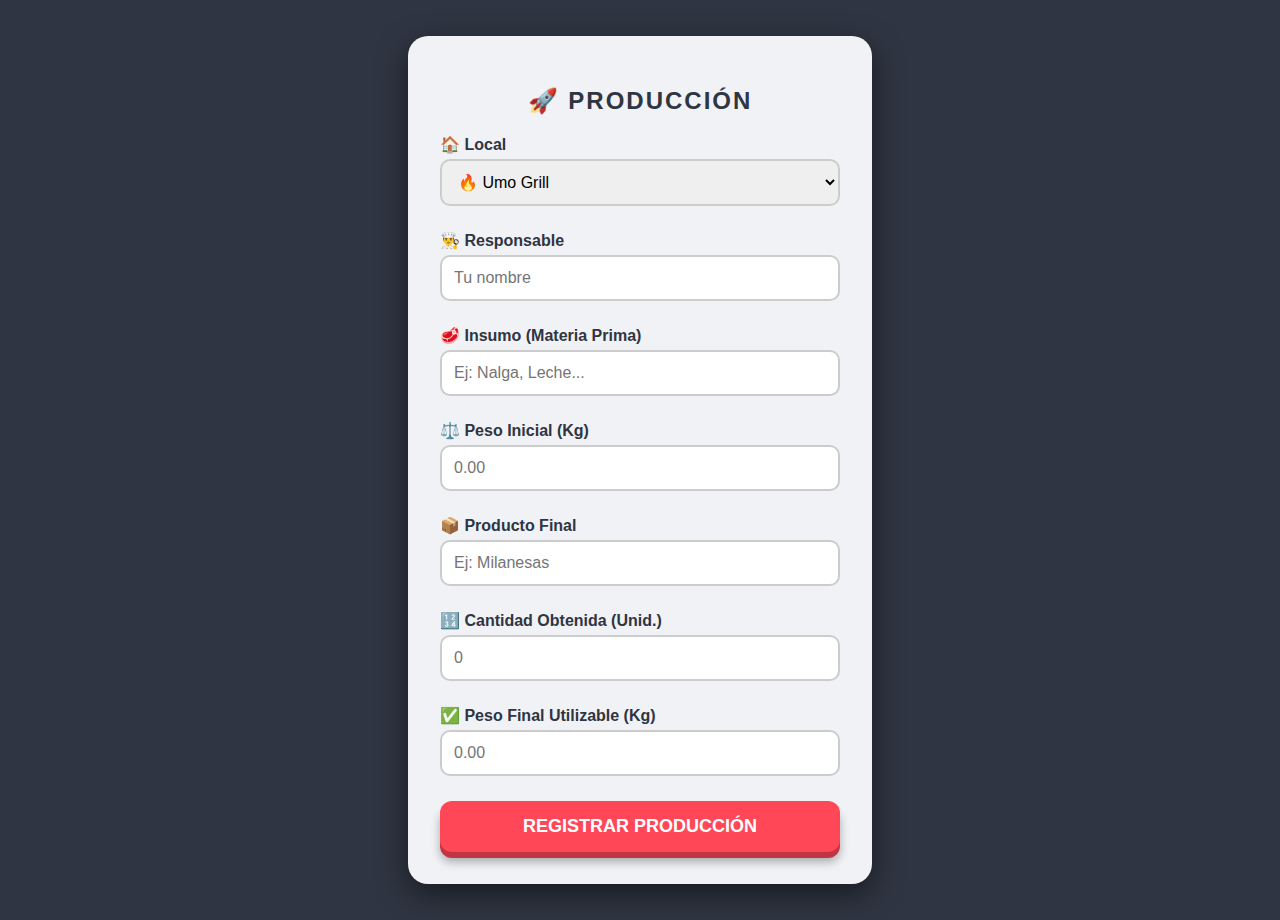
<file: index.html>
<!DOCTYPE html>
<html lang="es">
<head>
    <meta charset="UTF-8">
    <meta name="viewport" content="width=device-width, initial-scale=1.0">
    <title>Control de Producción - Grupo Gastronómico</title>
    <style>
        :root {
            --primary: #FF4757;
            --dark: #2F3542;
            --light: #F1F2F6;
        }
        
        body {
            font-family: 'Segoe UI', sans-serif;
            background: var(--dark);
            color: white;
            display: flex;
            justify-content: center;
            align-items: center;
            min-height: 100vh;
            margin: 0;
            padding: 10px;
        }
        
        .container {
            background: var(--light);
            padding: 2rem;
            border-radius: 20px;
            width: 90%;
            max-width: 400px;
            color: var(--dark);
            box-shadow: 0 10px 30px rgba(0,0,0,0.5);
        }
        
        h2 {
            text-align: center;
            margin-bottom: 20px;
            text-transform: uppercase;
            letter-spacing: 2px;
        }
        
        label {
            font-weight: bold;
            margin-top: 10px;
            display: block;
        }
        
        input, select {
            width: 100%;
            padding: 12px;
            margin-top: 5px;
            margin-bottom: 15px;
            border: 2px solid #ccc;
            border-radius: 10px;
            font-size: 16px;
            box-sizing: border-box;
            transition: 0.3s;
        }
        
        input:focus, select:focus {
            border-color: var(--primary);
            outline: none;
        }
        
        .btn-3d {
            width: 100%;
            padding: 15px;
            background-color: var(--primary);
            color: white;
            font-size: 18px;
            font-weight: bold;
            border: none;
            border-radius: 12px;
            cursor: pointer;
            position: relative;
            box-shadow: 0 6px 0 #bf3542, 0 10px 10px rgba(0,0,0,0.3);
            transition: all 0.1s;
            text-transform: uppercase;
            margin-top: 10px;
        }
        
        .btn-3d:active {
            box-shadow: 0 2px 0 #bf3542, 0 5px 5px rgba(0,0,0,0.3);
            transform: translateY(4px);
        }
        
        .success-msg {
            display: none;
            text-align: center;
            color: green;
            font-weight: bold;
            margin-top: 10px;
        }
    </style>
</head>
<body>
    <div class="container">
        <h2>🚀 Producción</h2>
        <form id="productionForm">
            <label>🏠 Local</label>
            <select name="Local" required>
                <option value="Umo Grill">🔥 Umo Grill</option>
                <option value="Brooklyn">🍔 Brooklyn Hamburgers</option>
                <option value="Trento">☕ Trento Café</option>
                <option value="Puerto Gelato">🍦 Puerto Gelato</option>
            </select>
            
            <label>👨‍🍳 Responsable</label>
            <input type="text" name="Responsable" placeholder="Tu nombre" required>
            
            <label>🥩 Insumo (Materia Prima)</label>
            <input type="text" name="Insumo" placeholder="Ej: Nalga, Leche..." required>
            
            <label>⚖️ Peso Inicial (Kg)</label>
            <input type="number" step="0.01" name="Peso Inicial (Kg)" placeholder="0.00" required>
            
            <label>📦 Producto Final</label>
            <input type="text" name="Producto Elaborado" placeholder="Ej: Milanesas" required>
            
            <label>🔢 Cantidad Obtenida (Unid.)</label>
            <input type="number" name="Cantidad Obtenida (Unid.)" placeholder="0" required>
            
            <label>✅ Peso Final Utilizable (Kg)</label>
            <input type="number" step="0.01" name="Peso Final Utilizable (Kg)" placeholder="0.00" required>
            
            <button type="submit" class="btn-3d">Registrar Producción</button>
            <div class="success-msg" id="msg">¡Datos guardados con éxito! 🎉</div>
        </form>
    </div>

    <script>
        const scriptURL = 'https://script.googleapis.com/macros/d/1q4exi-JldoJXmmkGH2HMGaVrl8FVniVUbNffMZJYvaWk3BzVdjuyqPf9/usercopy';
        const form = document.forms['productionForm'];
        const msg = document.getElementById("msg");
        
        form.addEventListener('submit', e => {
            e.preventDefault();
            fetch(scriptURL, {
                method: 'POST',
                body: new FormData(form)
            })
            .then(response => {
                msg.style.display = "block";
                form.reset();
                setTimeout(() => { msg.style.display = "none"; }, 3000);
            })
            .catch(error => console.error('Error!', error.message))
        });
    </script>
</body>
</html>
</file>
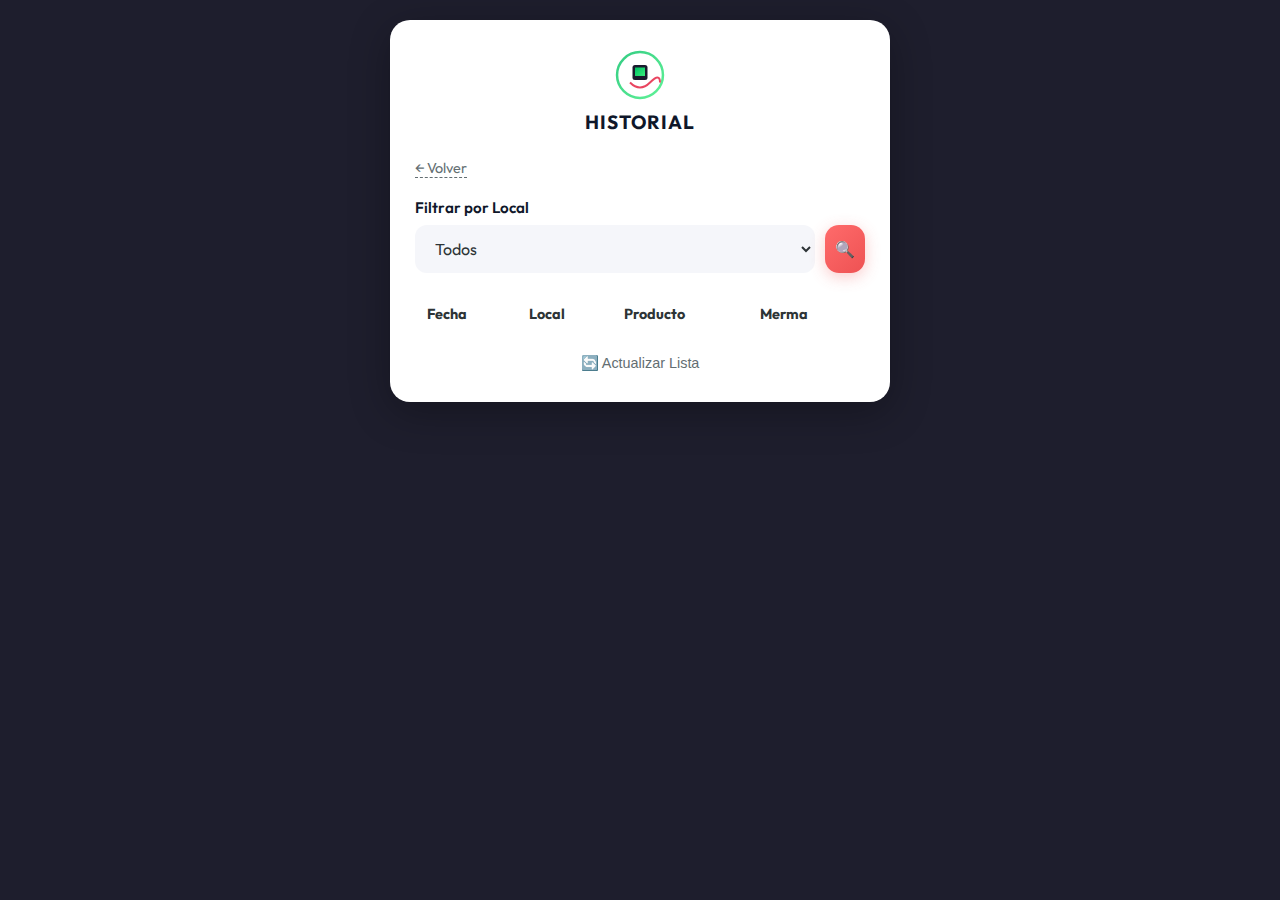
<file: historial.html>
<!DOCTYPE html>
<html lang="es">

<head>
    <meta charset="UTF-8">
    <meta name="viewport" content="width=device-width, initial-scale=1.0">
    <title>Historial - Control de Producción</title>
    <link rel="stylesheet" href="css/styles.css">
    <link rel="icon" type="image/svg+xml" href="assets/logo.svg">
</head>

<body class="dark-theme">

    <main class="main-container">

        <div class="central-card animate-fadeInUp">

            <div class="card-header">
                <div class="logo-area">
                    <img src="assets/logo.svg" alt="Logo" class="logo-icon">
                    <h1 class="app-title" style="font-size: 1.2rem;">Historial</h1>
                </div>
            </div>

            <div style="margin-bottom: 20px; display: flex; gap: 10px;">
                <a href="index.html" class="link-secondary">← Volver</a>
            </div>

            <!-- Filtros compactos -->
            <div class="form-section">
                <label class="section-label">Filtrar por Local</label>
                <div style="display: flex; gap: 10px;">
                    <select id="filtroLocal" class="input-modern">
                        <option value="">Todos</option>
                        <option value="Umo Grill">Umo Grill</option>
                        <option value="Brooklyn">Brooklyn</option>
                        <option value="Trento">Trento</option>
                        <option value="Puerto Gelato">Puerto Gelato</option>
                        <option value="Rustica">Rustica</option>
                    </select>
                    <button id="btnFiltrar" class="btn-block-primary"
                        style="flex: 1; padding: 10px; font-size: 1rem;">🔍</button>
                </div>
            </div>

            <div class="table-container" style="overflow-x: auto;">
                <table class="table-animated" style="width: 100%; font-size: 0.9rem;">
                    <thead>
                        <tr style="text-align: left; border-bottom: 2px solid #eee;">
                            <th style="padding: 10px;">Fecha</th>
                            <th style="padding: 10px;">Local</th>
                            <th style="padding: 10px;">Producto</th>
                            <th style="padding: 10px;">Merma</th>
                        </tr>
                    </thead>
                    <tbody id="historialBody">
                        <!-- Data injected by JS -->
                    </tbody>
                </table>
            </div>

            <button onclick="loadData()" class="link-secondary"
                style="margin-top: 20px; width: 100%; border: none; background: none; cursor: pointer;">
                🔄 Actualizar Lista
            </button>

        </div>
    </main>

    <!-- Overlay Loader -->
    <div id="loader" class="loader-overlay">
        <div class="loader-3d"></div>
    </div>

    <!-- Toast Container -->
    <div id="toastContainer" class="toast-container"></div>

    <script src="js/config.js"></script>
    <script src="js/historial.js"></script>
</body>

</html>
</file>
<file: css/styles.css>
@import url('https://fonts.googleapis.com/css2?family=Outfit:wght@300;400;600;700&display=swap');

:root {
  --bg-dark: #1e1e2d;
  --card-bg: #ffffff;
  --text-primary: #2d3436;
  --text-secondary: #636e72;
  --primary-color: #0f172a;
  --accent-color: #ff7675;

  --success-color: #00b894;
  --warning-color: #fdcb6e;
  --danger-color: #d63031;

  --border-radius: 20px;
  --input-bg: #f5f6fa;
  --border-color: #dcdde1;
}

* {
  box-sizing: border-box;
  margin: 0;
  padding: 0;
}

body {
  font-family: 'Outfit', sans-serif;
  background-color: var(--bg-dark);
  color: var(--text-primary);
  min-height: 100vh;
  display: flex;
  justify-content: center;
  align-items: flex-start;
  /* Changed from center to allow scroll on small screens */
  padding: 20px 10px;
}

.main-container {
  width: 100%;
  max-width: 500px;
  /* Limits width similar to mobile view on desktop */
}

/* === CENTRAL CARD === */
.central-card {
  background: var(--card-bg);
  border-radius: var(--border-radius);
  padding: 30px 25px;
  box-shadow: 0 10px 40px rgba(0, 0, 0, 0.3);
  width: 100%;
}

.card-header {
  text-align: center;
  margin-bottom: 25px;
}

.logo-area {
  display: flex;
  flex-direction: column;
  align-items: center;
  gap: 10px;
}

.logo-icon {
  width: 50px;
  height: 50px;
}

.app-title {
  font-size: 1.5rem;
  font-weight: 700;
  color: var(--primary-color);
  letter-spacing: 1px;
  text-transform: uppercase;
}

.app-subtitle {
  font-size: 0.9rem;
  color: var(--text-secondary);
  font-weight: 300;
}

/* === FORM ELEMENTS === */
.form-section {
  margin-bottom: 20px;
}

.section-label {
  display: block;
  font-weight: 600;
  color: var(--primary-color);
  margin-bottom: 8px;
  font-size: 0.95rem;
  display: flex;
  align-items: center;
  gap: 5px;
}

/* GRID LOCAL SELECTION */
.local-grid {
  display: grid;
  grid-template-columns: 1fr 1fr;
  gap: 15px;
}

.local-btn {
  background: white;
  border: 2px solid var(--border-color);
  border-radius: 16px;
  padding: 15px 10px;
  cursor: pointer;
  transition: all 0.2s ease;
  display: flex;
  flex-direction: column;
  align-items: center;
  gap: 8px;
  user-select: none;
}

.local-btn:hover {
  border-color: #b2bec3;
  transform: translateY(-2px);
}

.local-btn.selected {
  border-color: var(--primary-color);
  background-color: #f0f3ff;
  box-shadow: 0 4px 12px rgba(0, 0, 0, 0.1);
  transform: translateY(-2px);
}

.local-emoji {
  font-size: 1.8rem;
}

.local-name {
  font-weight: 600;
  font-size: 0.9rem;
  color: var(--text-primary);
  text-align: center;
}

/* INPUTS */
.input-modern {
  width: 100%;
  padding: 12px 15px;
  background-color: var(--input-bg);
  border: 1px solid transparent;
  border-radius: 12px;
  font-size: 1rem;
  color: var(--text-primary);
  font-family: inherit;
  transition: all 0.2s;
}

.input-modern:focus {
  outline: none;
  background-color: white;
  border-color: var(--primary-color);
  box-shadow: 0 0 0 3px rgba(15, 23, 42, 0.1);
}

.form-grid-2 {
  display: grid;
  grid-template-columns: 1fr 1fr;
  gap: 15px;
  margin-bottom: 20px;
}

.form-group {
  width: 100%;
}

/* METRICS ROW */
.metrics-row {
  display: flex;
  justify-content: space-between;
  background: #f8f9fa;
  border-radius: 12px;
  padding: 15px;
  margin-bottom: 20px;
  border: 1px solid #eee;
}

.metric-tiny {
  text-align: center;
  flex: 1;
}

.metric-tiny:first-child {
  border-right: 1px solid #ddd;
}

.metric-tiny-label {
  display: block;
  font-size: 0.75rem;
  text-transform: uppercase;
  color: var(--text-secondary);
  font-weight: 600;
}

.metric-tiny-value {
  display: block;
  font-size: 1.1rem;
  font-weight: 700;
  color: var(--primary-color);
}

/* BUTTONS */
.btn-block-primary {
  width: 100%;
  padding: 16px;
  background: linear-gradient(135deg, #FF6B6B 0%, #EE5253 100%);
  /* Red/Pinkish gradient */
  color: white;
  border: none;
  border-radius: 14px;
  font-size: 1.1rem;
  font-weight: 700;
  cursor: pointer;
  box-shadow: 0 4px 15px rgba(238, 82, 83, 0.3);
  transition: transform 0.1s, box-shadow 0.1s;
}

.btn-block-primary:hover {
  transform: translateY(-2px);
  box-shadow: 0 6px 20px rgba(238, 82, 83, 0.4);
}

.btn-block-primary:active {
  transform: scale(0.98);
}

.link-secondary {
  color: var(--text-secondary);
  font-size: 0.9rem;
  text-decoration: none;
  border-bottom: 1px dashed var(--text-secondary);
}

/* === LOADER & TOAST === */
.loader-overlay {
  position: fixed;
  inset: 0;
  background: rgba(0, 0, 0, 0.6);
  display: flex;
  justify-content: center;
  align-items: center;
  z-index: 999;
  visibility: hidden;
  opacity: 0;
  transition: all 0.3s;
  backdrop-filter: blur(2px);
}

.loader-overlay.show {
  visibility: visible;
  opacity: 1;
}

.loader-content {
  background: white;
  padding: 20px;
  border-radius: 16px;
  text-align: center;
  font-weight: 600;
}

.loader-spinner {
  width: 30px;
  height: 30px;
  border: 4px solid #eee;
  border-top-color: var(--accent-color);
  border-radius: 50%;
  margin: 0 auto 10px;
  animation: spin 1s linear infinite;
}

@keyframes spin {
  100% {
    transform: rotate(360deg);
  }
}

@keyframes fadeInUp {
  from {
    opacity: 0;
    transform: translateY(20px);
  }

  to {
    opacity: 1;
    transform: translateY(0);
  }
}

.animate-fadeInUp {
  animation: fadeInUp 0.6s ease-out;
}

/* TOAST */
.toast-container {
  position: fixed;
  top: 20px;
  left: 50%;
  transform: translateX(-50%);
  z-index: 1000;
}

.toast {
  padding: 12px 24px;
  border-radius: 50px;
  background: #333;
  color: white;
  margin-bottom: 10px;
  box-shadow: 0 5px 15px rgba(0, 0, 0, 0.2);
  font-size: 0.9rem;
  display: flex;
  align-items: center;
  gap: 8px;
  animation: slideDown 0.3s cubic-bezier(0.175, 0.885, 0.32, 1.275);
}

.toast-success {
  background: var(--success-color);
}

.toast-error {
  background: var(--danger-color);
}

@keyframes slideDown {
  from {
    transform: translateY(-100%);
    opacity: 0;
  }

  to {
    transform: translateY(0);
    opacity: 1;
  }
}
</file>
